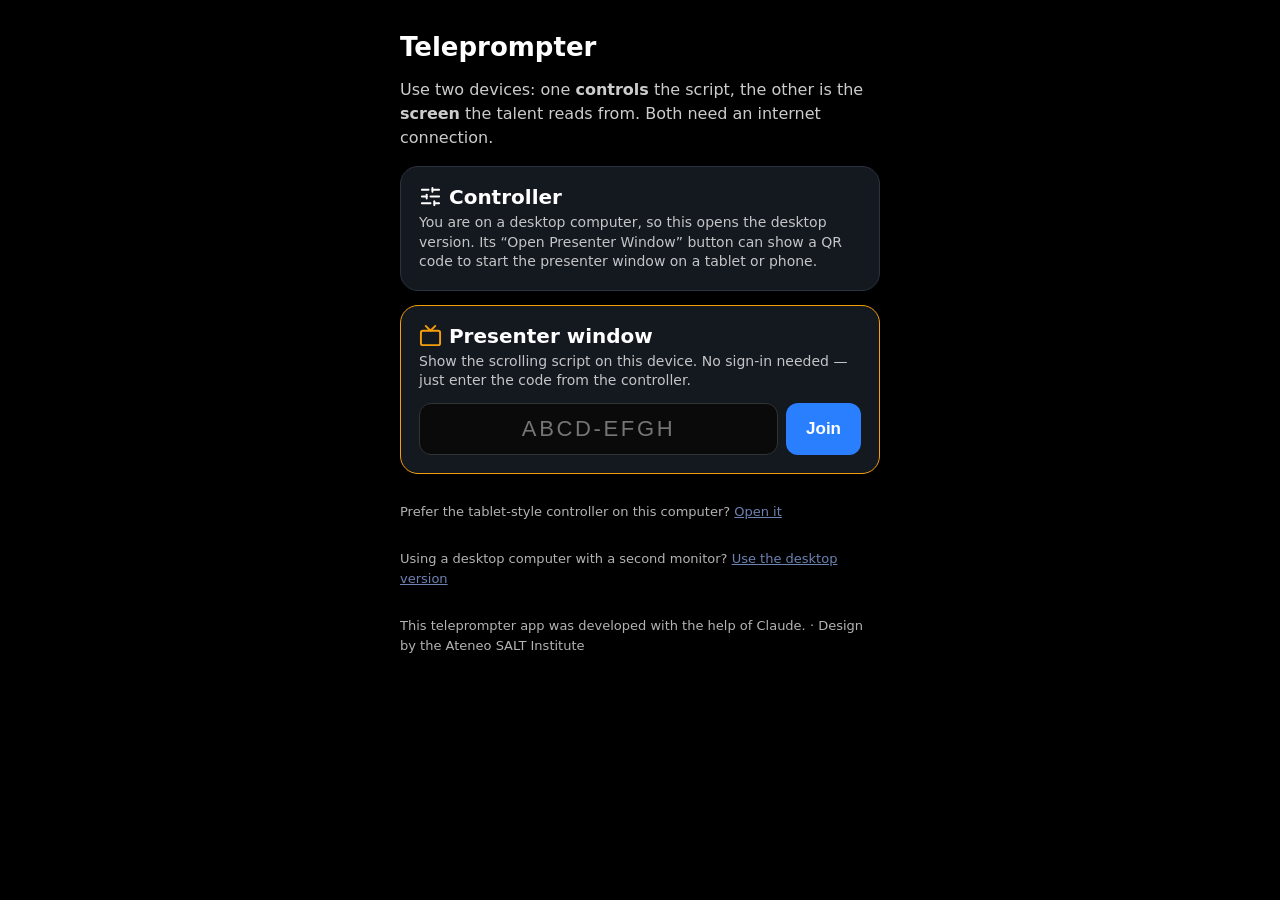
<file: mobile.html>
<!DOCTYPE html>
<html lang="en">
<head>
<meta charset="utf-8" />
<meta name="viewport" content="width=device-width, initial-scale=1, viewport-fit=cover" />
<meta name="apple-mobile-web-app-capable" content="yes" />
<meta name="mobile-web-app-capable" content="yes" />
<meta name="apple-mobile-web-app-status-bar-style" content="black" />
<meta name="theme-color" content="#000000" />
<link rel="manifest" href="manifest.webmanifest" />
<link rel="apple-touch-icon" href="icon-180.png" />
<title>Teleprompter — mobile</title>
<script>
  function __isDesktopComputer(){
    try{
      const ua = navigator.userAgent || '';
      if (/Android|iPhone|iPad|iPod|Mobile|Tablet/i.test(ua)) return false;
      if (navigator.platform === 'MacIntel' && navigator.maxTouchPoints > 1) return false;   // iPadOS pretends to be a Mac
      return !(window.matchMedia && matchMedia('(pointer: coarse)').matches);
    }catch{ return true; }
  }
  window.__desk = __isDesktopComputer();
</script>
<style>
  *{box-sizing:border-box}
  .ico{width:1.15em;height:1.15em;vertical-align:-.2em;fill:none;stroke:currentColor;stroke-width:2;stroke-linecap:round;stroke-linejoin:round;flex:none}
  html,body{margin:0;min-height:100%;background:#000;color:#fff;font-family:system-ui,-apple-system,"Segoe UI",Roboto,Helvetica,Arial,sans-serif}
  main{max-width:520px;margin:0 auto;padding:max(24px,env(safe-area-inset-top)) 20px 32px}
  h1{font-size:26px;margin:8px 0 6px}
  p{opacity:.8;line-height:1.5}
  .big{display:block;width:100%;text-align:left;background:#14181f;border:1px solid #2b3340;border-radius:18px;padding:18px 18px;margin:14px 0;color:#fff;text-decoration:none;font-size:20px;font-weight:700}
  .big small{display:block;font-weight:400;opacity:.75;font-size:14px;margin-top:4px;line-height:1.4}
  .big.pw{border-color:#f59e0b}
  .big.pw .ico{color:#f59e0b}
  .join{display:flex;gap:8px;margin-top:12px}
  .join input{flex:1;min-width:0;font-size:22px;letter-spacing:.12em;text-transform:uppercase;text-align:center;background:#0a0a0a;color:#fff;border:1px solid #333;border-radius:12px;padding:12px}
  .join button{background:#2a7fff;color:#fff;border:0;border-radius:12px;padding:0 20px;font-size:17px;font-weight:700}
  a.link{color:#9db8ff}
  .foot{margin-top:28px;font-size:13px;opacity:.7}
</style>
</head>
<body>
<!-- Icons: Lucide (ISC licence, https://lucide.dev) -->
<svg xmlns="http://www.w3.org/2000/svg" style="display:none" aria-hidden="true"><symbol id="i-monitor" viewBox="0 0 24 24"><rect width="20" height="14" x="2" y="3" rx="2"/> <line x1="8" x2="16" y1="21" y2="21"/> <line x1="12" x2="12" y1="17" y2="21"/></symbol><symbol id="i-phone" viewBox="0 0 24 24"><rect x="6" y="2" width="12" height="20" rx="2" ry="2"/> <path d="M12 18h.01"/></symbol><symbol id="i-tv" viewBox="0 0 24 24"><path d="m17 2-5 5-5-5"/> <rect width="20" height="15" x="2" y="7" rx="2"/></symbol><symbol id="i-save" viewBox="0 0 24 24"><path d="M15.2 3a2 2 0 0 1 1.4.6l3.8 3.8a2 2 0 0 1 .6 1.4V19a2 2 0 0 1-2 2H5a2 2 0 0 1-2-2V5a2 2 0 0 1 2-2z"/> <path d="M17 21v-7a1 1 0 0 0-1-1H8a1 1 0 0 0-1 1v7"/> <path d="M7 3v4a1 1 0 0 0 1 1h7"/></symbol><symbol id="i-folder" viewBox="0 0 24 24"><path d="m6 14 1.5-2.9A2 2 0 0 1 9.24 10H20a2 2 0 0 1 1.94 2.5l-1.54 6a2 2 0 0 1-1.95 1.5H4a2 2 0 0 1-2-2V5a2 2 0 0 1 2-2h3.9a2 2 0 0 1 1.69.9l.81 1.2a2 2 0 0 0 1.67.9H18a2 2 0 0 1 2 2v2"/></symbol><symbol id="i-users" viewBox="0 0 24 24"><path d="M16 21v-2a4 4 0 0 0-4-4H6a4 4 0 0 0-4 4v2"/> <path d="M16 3.128a4 4 0 0 1 0 7.744"/> <path d="M22 21v-2a4 4 0 0 0-3-3.87"/> <circle cx="9" cy="7" r="4"/></symbol><symbol id="i-user" viewBox="0 0 24 24"><path d="M19 21v-2a4 4 0 0 0-4-4H9a4 4 0 0 0-4 4v2"/> <circle cx="12" cy="7" r="4"/></symbol><symbol id="i-settings" viewBox="0 0 24 24"><path d="M9.671 4.136a2.34 2.34 0 0 1 4.659 0 2.34 2.34 0 0 0 3.319 1.915 2.34 2.34 0 0 1 2.33 4.033 2.34 2.34 0 0 0 0 3.831 2.34 2.34 0 0 1-2.33 4.033 2.34 2.34 0 0 0-3.319 1.915 2.34 2.34 0 0 1-4.659 0 2.34 2.34 0 0 0-3.32-1.915 2.34 2.34 0 0 1-2.33-4.033 2.34 2.34 0 0 0 0-3.831A2.34 2.34 0 0 1 6.35 6.051a2.34 2.34 0 0 0 3.319-1.915"/> <circle cx="12" cy="12" r="3"/></symbol><symbol id="i-pencil" viewBox="0 0 24 24"><path d="M21.174 6.812a1 1 0 0 0-3.986-3.987L3.842 16.174a2 2 0 0 0-.5.83l-1.321 4.352a.5.5 0 0 0 .623.622l4.353-1.32a2 2 0 0 0 .83-.497z"/> <path d="m15 5 4 4"/></symbol><symbol id="i-keyboard" viewBox="0 0 24 24"><path d="M10 8h.01"/> <path d="M12 12h.01"/> <path d="M14 8h.01"/> <path d="M16 12h.01"/> <path d="M18 8h.01"/> <path d="M6 8h.01"/> <path d="M7 16h10"/> <path d="M8 12h.01"/> <rect width="20" height="16" x="2" y="4" rx="2"/></symbol><symbol id="i-lock" viewBox="0 0 24 24"><rect width="18" height="11" x="3" y="11" rx="2" ry="2"/> <path d="M7 11V7a5 5 0 0 1 10 0v4"/></symbol><symbol id="i-arrows" viewBox="0 0 24 24"><path d="m7 15 5 5 5-5"/> <path d="m7 9 5-5 5 5"/></symbol><symbol id="i-top" viewBox="0 0 24 24"><path d="M5 3h14"/> <path d="m18 13-6-6-6 6"/> <path d="M12 7v14"/></symbol><symbol id="i-end" viewBox="0 0 24 24"><path d="M12 17V3"/> <path d="m6 11 6 6 6-6"/> <path d="M19 21H5"/></symbol><symbol id="i-up" viewBox="0 0 24 24"><path d="m18 15-6-6-6 6"/></symbol><symbol id="i-down" viewBox="0 0 24 24"><path d="m6 9 6 6 6-6"/></symbol><symbol id="i-play" viewBox="0 0 24 24"><path d="M5 5a2 2 0 0 1 3.008-1.728l11.997 6.998a2 2 0 0 1 .003 3.458l-12 7A2 2 0 0 1 5 19z"/></symbol><symbol id="i-pause" viewBox="0 0 24 24"><rect x="14" y="3" width="5" height="18" rx="1"/> <rect x="5" y="3" width="5" height="18" rx="1"/></symbol><symbol id="i-back" viewBox="0 0 24 24"><path d="m15 18-6-6 6-6"/></symbol><symbol id="i-warn" viewBox="0 0 24 24"><path d="m21.73 18-8-14a2 2 0 0 0-3.48 0l-8 14A2 2 0 0 0 4 21h16a2 2 0 0 0 1.73-3"/> <path d="M12 9v4"/> <path d="M12 17h.01"/></symbol><symbol id="i-minus" viewBox="0 0 24 24"><path d="M5 12h14"/></symbol><symbol id="i-plus" viewBox="0 0 24 24"><path d="M5 12h14"/> <path d="M12 5v14"/></symbol><symbol id="i-sliders" viewBox="0 0 24 24"><path d="M10 5H3"/> <path d="M12 19H3"/> <path d="M14 3v4"/> <path d="M16 17v4"/> <path d="M21 12h-9"/> <path d="M21 19h-5"/> <path d="M21 5h-7"/> <path d="M8 10v4"/> <path d="M8 12H3"/></symbol><symbol id="i-maximize" viewBox="0 0 24 24"><path d="M8 3H5a2 2 0 0 0-2 2v3"/> <path d="M21 8V5a2 2 0 0 0-2-2h-3"/> <path d="M3 16v3a2 2 0 0 0 2 2h3"/> <path d="M16 21h3a2 2 0 0 0 2-2v-3"/></symbol><symbol id="i-minimize" viewBox="0 0 24 24"><path d="M8 3v3a2 2 0 0 1-2 2H3"/> <path d="M21 8h-3a2 2 0 0 1-2-2V3"/> <path d="M3 16h3a2 2 0 0 1 2 2v3"/> <path d="M16 21v-3a2 2 0 0 1 2-2h3"/></symbol><symbol id="i-leave" viewBox="0 0 24 24"><path d="m16 17 5-5-5-5"/> <path d="M21 12H9"/> <path d="M9 21H5a2 2 0 0 1-2-2V5a2 2 0 0 1 2-2h4"/></symbol><symbol id="i-stop" viewBox="0 0 24 24"><circle cx="12" cy="12" r="10"/> <rect x="9" y="9" width="6" height="6" rx="1"/></symbol></svg>
<main>
  <h1>Teleprompter</h1>
  <p>Use two devices: one <b>controls</b> the script, the other is the <b>screen</b> the talent reads from. Both need an internet connection.</p>

  <a class="big" id="ctlCard" href="controller.html?view=mobile"><svg class="ico" aria-hidden="true"><use href="#i-sliders"/></svg> Controller
    <small>Run the script, speed, settings and library from this iPad, phone or laptop. Sign in with Google.</small></a>

  <div class="big pw" style="cursor:default"><svg class="ico" aria-hidden="true"><use href="#i-tv"/></svg> Presenter window
    <small>Show the scrolling script on this device. No sign-in needed — just enter the code from the controller.</small>
    <div class="join">
      <input id="code" autocapitalize="characters" autocomplete="off" autocorrect="off" spellcheck="false" maxlength="9" placeholder="ABCD-EFGH" />
      <button id="join">Join</button>
    </div>
    <div id="rejoin" style="margin-top:10px" hidden><a class="link" id="rejoinLink" href="#" style="font-size:15px"></a></div>
  </div>

  <p class="foot" id="altCtl" hidden>Prefer the tablet-style controller on this computer? <a class="link" href="controller.html?view=mobile">Open it</a></p>
  <p class="foot">Using a desktop computer with a second monitor? <a class="link" href="index.html?view=desktop">Use the desktop version</a></p>
  <p class="foot">This teleprompter app was developed with the help of Claude. · Design by the Ateneo SALT Institute</p>
</main>
<script>
  if (window.__desk){
    // A desktop computer uses the desktop version; its "Open Presenter Window" button can start a presenter window on a tablet or phone.
    const c = document.getElementById('ctlCard');
    c.href = 'index.html?view=desktop';
    c.querySelector('small').textContent = 'You are on a desktop computer, so this opens the desktop version. Its “Open Presenter Window” button can show a QR code to start the presenter window on a tablet or phone.';
    document.getElementById('altCtl').hidden = false;
  } else { try{ localStorage.setItem('tp_mode', 'mobile'); }catch{} }
  const go = ()=>{ const c = document.getElementById('code').value.toUpperCase().replace(/[^A-Z0-9]/g,''); if (c.length === 8) location.href = 'display.html?code=' + c; else { document.getElementById('code').focus(); } };
  document.getElementById('join').addEventListener('click', go);
  document.getElementById('code').addEventListener('keydown', (e)=>{ if (e.key === 'Enter') go(); });
  try{
    const saved = localStorage.getItem('tp_display_code');
    if (saved){ const a = document.getElementById('rejoinLink'); a.textContent = 'Rejoin ' + saved.slice(0,4) + '-' + saved.slice(4); a.href = 'display.html?code=' + saved; document.getElementById('rejoin').hidden = false; }
  }catch{}
  document.querySelectorAll('a[href^="index.html"]').forEach(a=>a.addEventListener('click', ()=>{ try{ localStorage.setItem('tp_mode','desktop'); }catch{} }));
</script>
</body>
</html>
</file>
